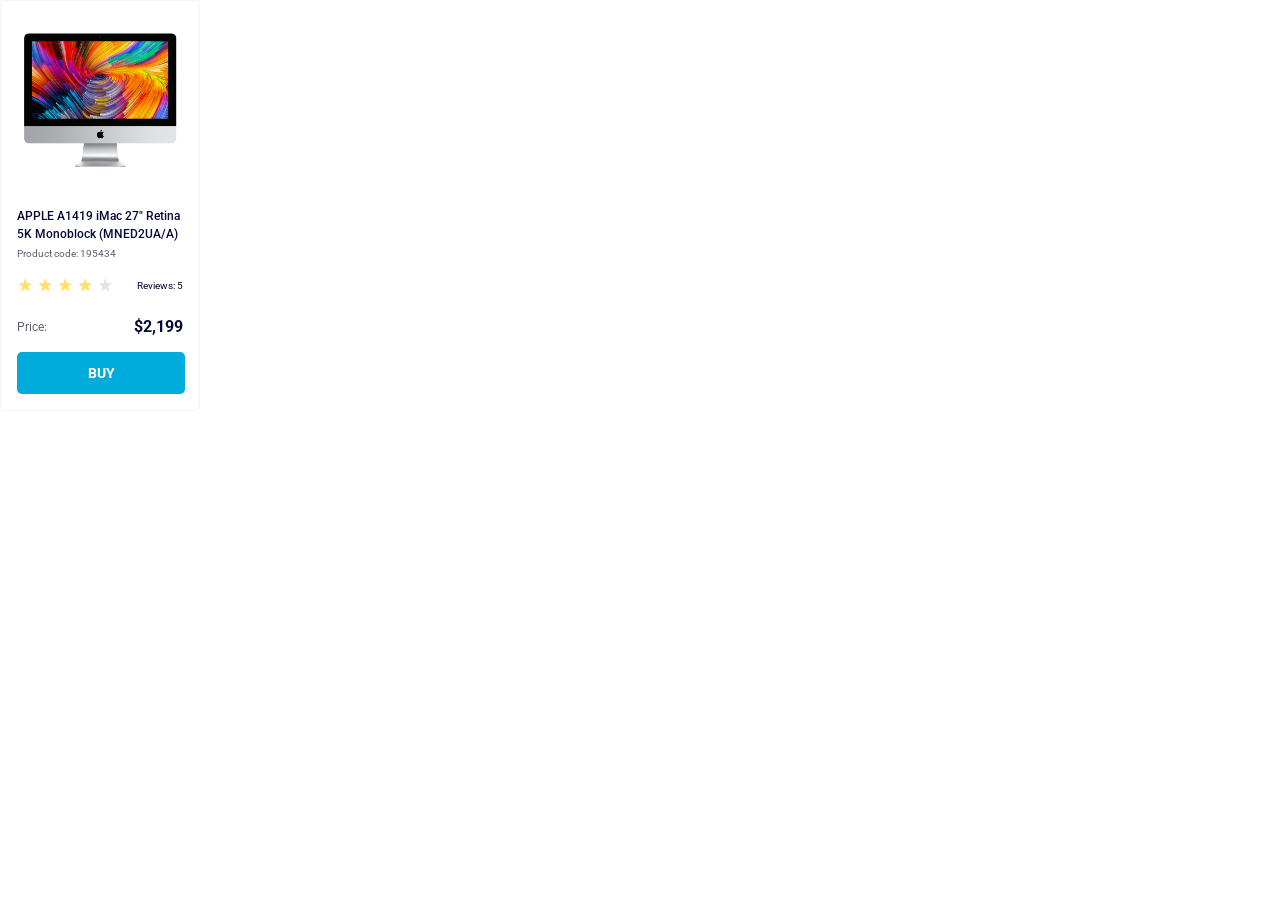
<file: index.html>
<!doctype html><html lang="en"><head><meta charset="utf-8"><meta name="viewport" content="width=device-width, initial-scale=1.0"><title>Product cards</title><link rel="stylesheet" href="index.66afd4c4.css"><link rel="preconnect" href="https://fonts.googleapis.com"><link rel="preconnect" href="https://fonts.gstatic.com" crossorigin><link href="https://fonts.googleapis.com/css2?family=Roboto:ital,wght@0,100..900;1,100..900&display=swap" rel="stylesheet"></head><body class="page"> <article class="card" data-qa="card"> <img class="card__image" src="imac.202c52ff.jpeg" alt="iMac-img"> <h3 class="card__title"> APPLE A1419 iMac 27" Retina 5K Monoblock (MNED2UA/A) </h3> <p class="card__code">Product code: 195434</p> <div class="stars stars--4"> <div class="stars__icons"> <div class="stars__icon"></div> <div class="stars__icon"></div> <div class="stars__icon"></div> <div class="stars__icon"></div> <div class="stars__icon"></div> </div> <p class="stars__reviews-text">Reviews: 5</p> </div> <div class="card__footer"> <div class="card__price"> <p class="card__price-label">Price:</p> <p class="card__price-value">$2,199</p> </div> <a href="#" class="card__button" data-qa="hover"> Buy </a> </div> </article> </body></html>
</file>
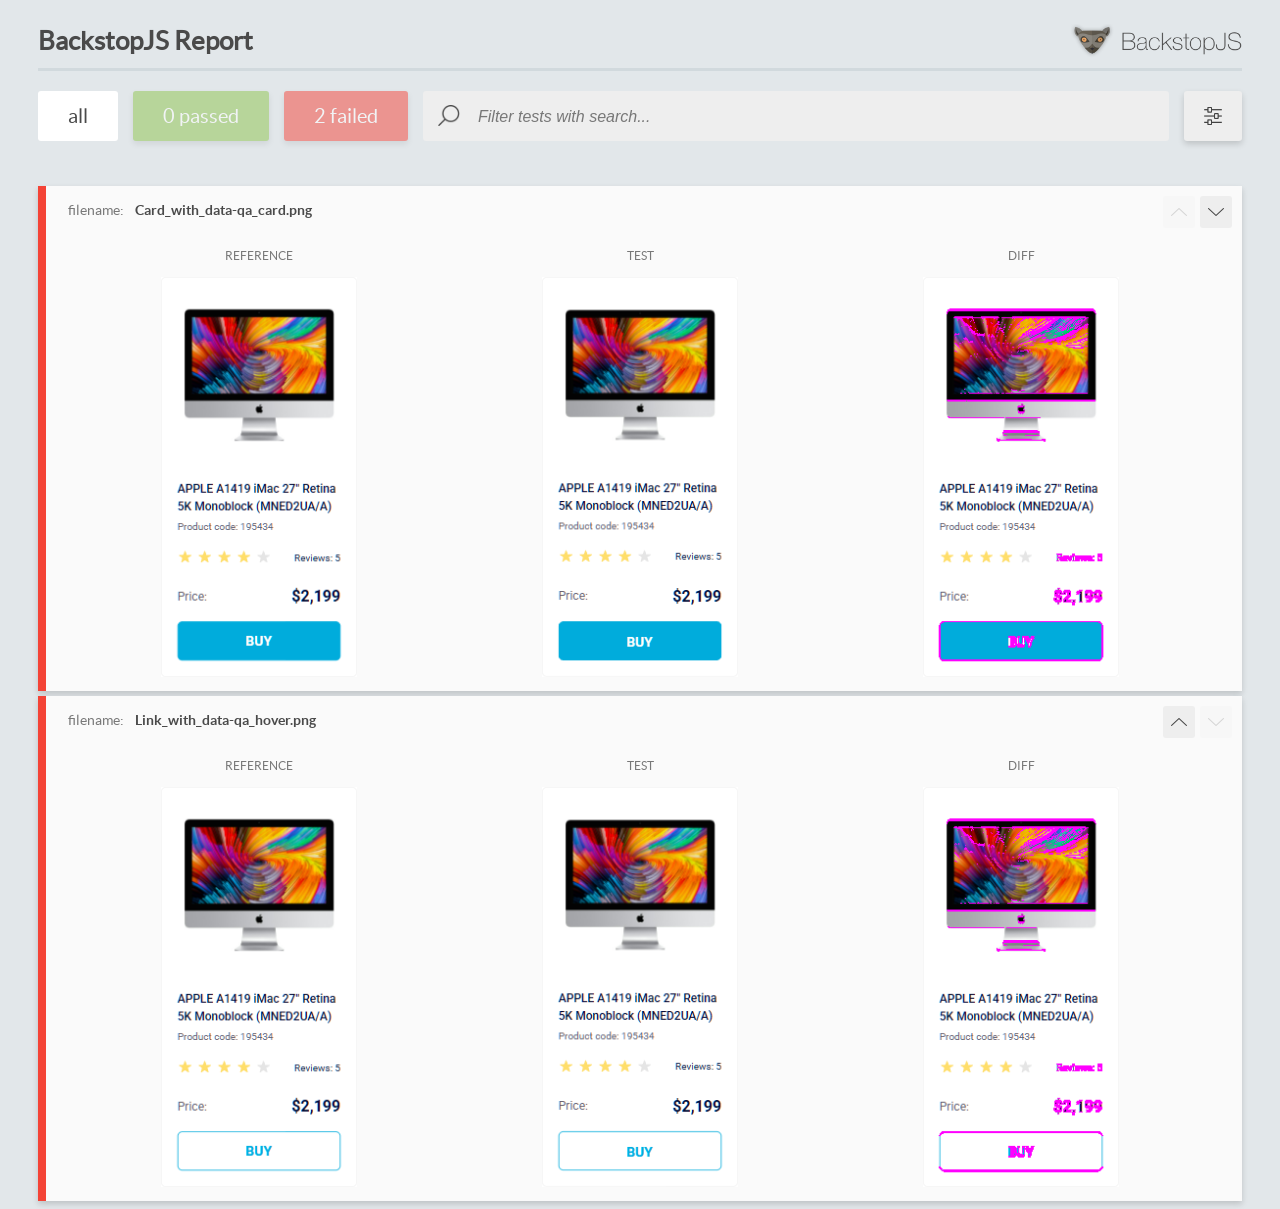
<file: report/html_report/index.html>
<!DOCTYPE html>
<html>
  <head>
    <meta charset="utf-8">
    <!-- Disable Cache -->
    <meta http-equiv="Cache-Control" content="no-cache, no-store, must-revalidate">
    <meta http-equiv="Pragma" content="no-cache">
    <meta http-equiv="Expires" content="0">

    <title>BackstopJS Report</title>

    <style>
      @font-face {
          font-family: 'latoregular';
          src: url('./assets/fonts/lato-regular-webfont.woff2') format('woff2'),
              url('./assets/fonts/lato-regular-webfont.woff') format('woff');
          font-weight: 400;
          font-style: normal;
      }
      @font-face {
          font-family: 'latobold';
          src: url('./assets/fonts/lato-bold-webfont.woff2') format('woff2'),
              url('./assets/fonts/lato-bold-webfont.woff') format('woff');
          font-weight: 700;
          font-style: normal;
      }

      .ReactModal__Body--open {
          overflow: hidden;
      }
      .ReactModal__Body--open .header {
        display: none;
      }

    </style>
  </head>
  <body style="background-color: #E2E7EA">
    <div id="root">

    </div>
    <script>
      function report (report) { // eslint-disable-line no-unused-vars
        window.tests = report;
      }
    </script>
    <script src="config.js"></script>
    <script src="index_bundle.js"></script>
  </body>
</html>
</file>
<file: index.66afd4c4.css>
.card{box-sizing:border-box;background-color:#fff;border:1px solid #f3f3f3;border-radius:5px;flex-direction:column;width:200px;margin:0;padding:32px 16px 16px;display:flex}.card__image{object-fit:contain;width:160px;height:134px;margin:0 auto 40px}.card__title{color:#060b35;margin:0 0 4px;font-family:Roboto,sans-serif;font-size:12px;font-weight:500;line-height:18px}.card__code{color:#616070;margin:0 0 16px;font-family:Roboto,sans-serif;font-size:10px;font-weight:400;line-height:14px}.card__price{justify-content:space-between;align-items:center;margin-bottom:16px;display:flex}.card__price-label{color:#616070;margin:0;font-family:Roboto,sans-serif;font-size:12px;font-weight:400}.card__price-value{color:#060b35;margin:0;font-family:Roboto,sans-serif;font-size:16px;font-weight:700}.card__button{color:#fff;text-transform:uppercase;cursor:pointer;background-color:#00acdc;border:1px solid #0000;border-radius:5px;outline:none;justify-content:center;align-items:center;width:166px;height:40px;font-family:Roboto,sans-serif;font-size:14px;font-weight:700;text-decoration:none;display:flex}.card__button:hover{color:#00acdc;background-color:#fff;border-color:#00acdc}.stars{justify-content:space-between;align-items:center;margin-bottom:24px;display:flex}.stars__icons{display:flex}.stars__icon{background-image:url(star.822d561e.svg);background-position:50%;background-repeat:no-repeat;width:16px;height:16px;margin-right:4px}.stars__icon:last-child{margin-right:0}.stars__reviews-text{text-align:right;vertical-align:bottom;color:#060b35;margin:0;font-family:Roboto,sans-serif;font-size:10px;font-weight:400}.stars--1 .stars__icon:nth-child(-n+1),.stars--2 .stars__icon:nth-child(-n+2),.stars--3 .stars__icon:nth-child(-n+3),.stars--4 .stars__icon:nth-child(-n+4),.stars--5 .stars__icon:nth-child(-n+5){background-image:url(star-active.edda4c43.svg)}body{margin:0}
/*# sourceMappingURL=index.66afd4c4.css.map */
</file>
